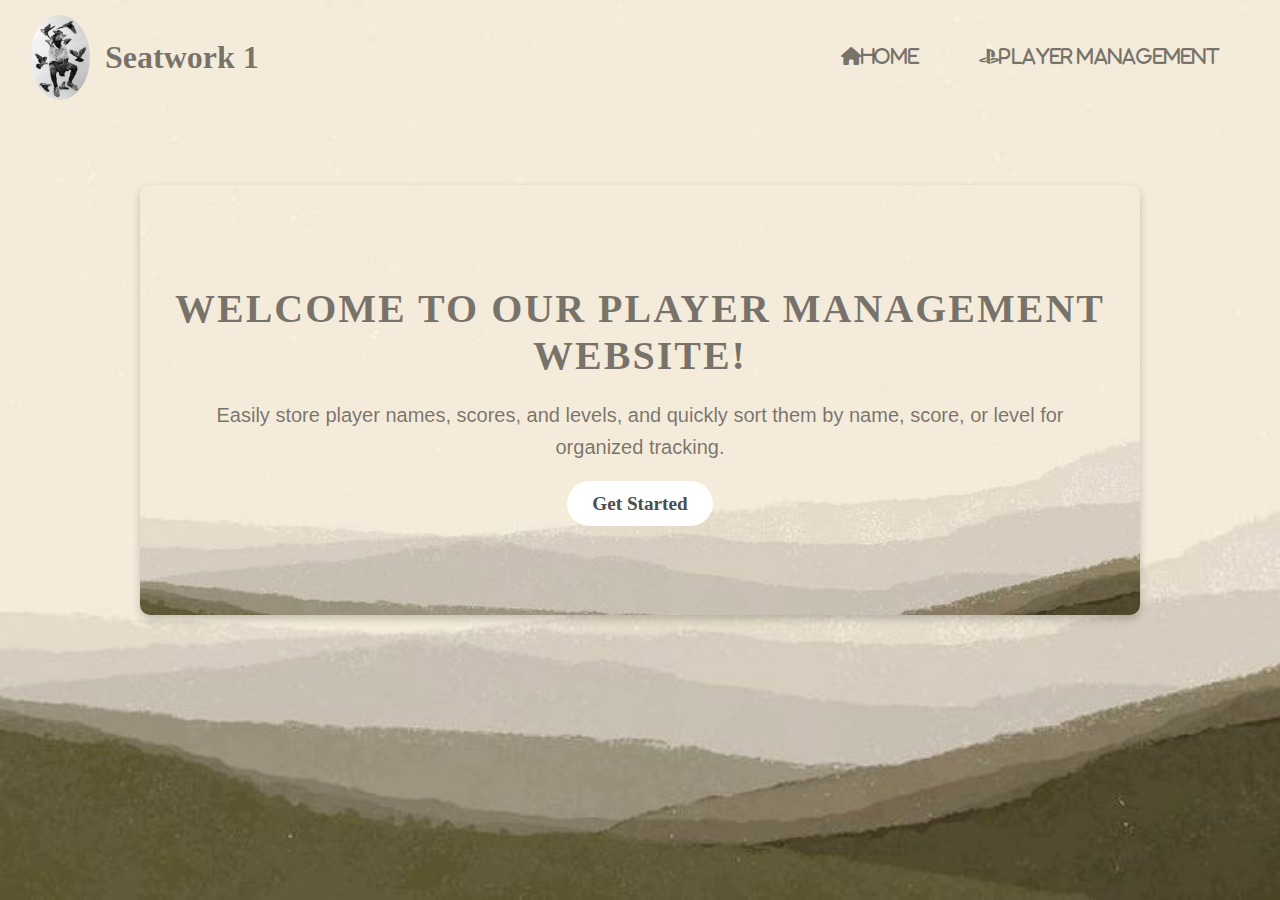
<file: index.html>
<!DOCTYPE html>
<html lang="en">
<head>
    <meta charset="UTF-8">
    <meta name="viewport" content="width=device-width, initial-scale=1.0">
    <link rel="stylesheet" href="https://fonts.googleapis.com/css2?family=Material+Symbols+Outlined:opsz,wght,FILL,GRAD@20..48,100..700,0..1,-50..200" />
    <link rel="stylesheet" href="https://cdnjs.cloudflare.com/ajax/libs/font-awesome/6.5.2/css/all.min.css">
    <link rel="stylesheet" href="./assets/css/style.css">
</head>
<body>
    
    <header class="navbar">
        <div class="navbar-header">
            <img src="./assets/img/LOGO.jpeg" alt="Logo" class="navbar-logo">
            <h1>Seatwork 1</h1>
        </div>
        <nav class="navbar-links">
            <ul>
                <li>
                    <a href="./index.html"><i class="fa-solid fa-house">Home</i></a>
                    <div class="links">Go to the Home page</div>
                </li>
                <li>
                    <a href="./pages/playerM/index.html"><i class="fa-brands fa-playstation">Player  Management</i></a>
                    <div class="links">Manage player information and rankings</div>
                </li>
            </ul>
        </nav>

    </header>

    <section class="hero">
        <h2>Welcome to our Player Management website!</h2>
        <p>Easily store player names, scores, and levels, and quickly sort them by name, score, or level for organized tracking.</p>
        <a href="./pages/playerM/index.html">Get Started</a>
    </section>

</body>
</html>
</file>
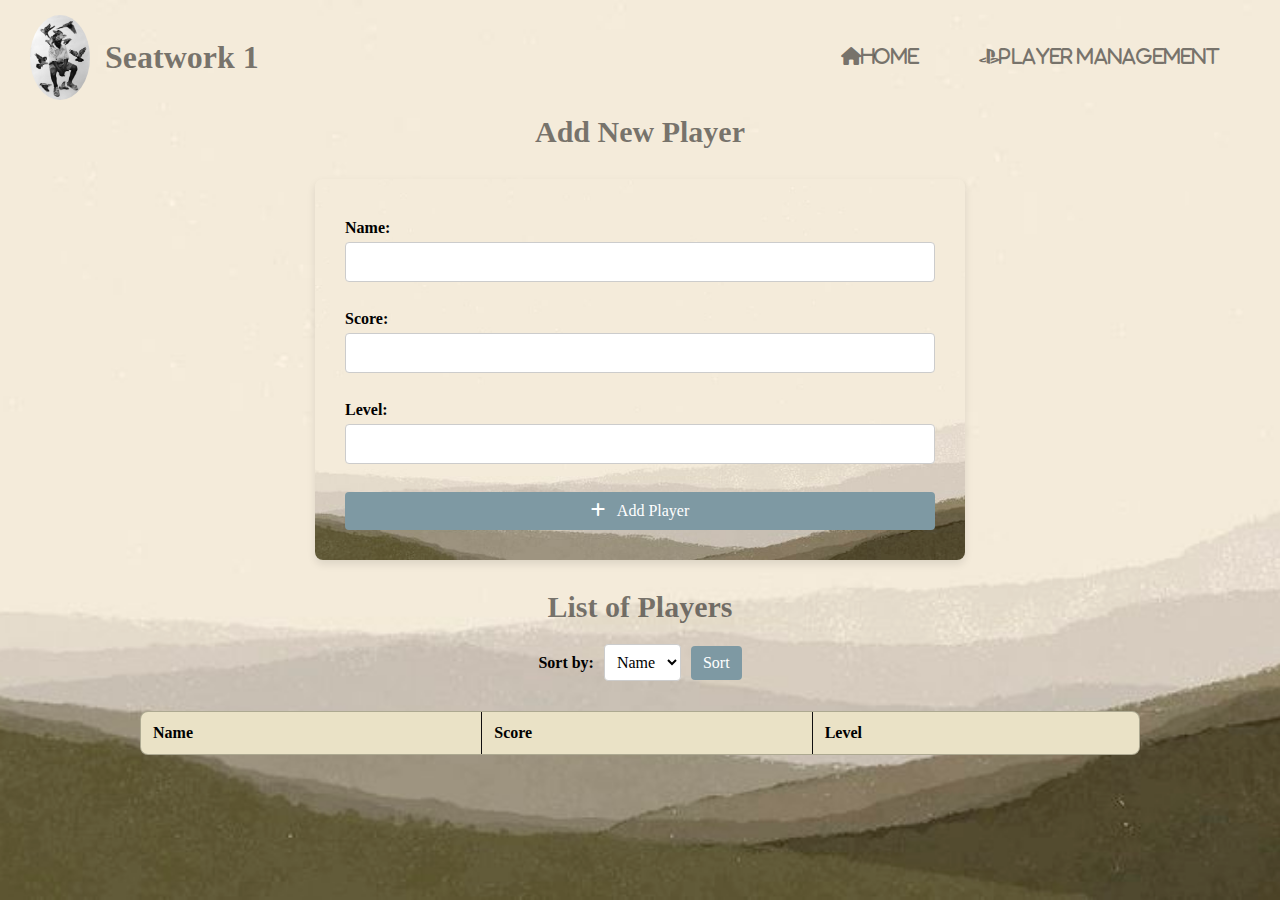
<file: pages/playerM/index.html>
<!DOCTYPE html>
<html lang="en">
<head>
    <meta charset="UTF-8">
    <meta name="viewport" content="width=device-width, initial-scale=1.0">
    <link rel="stylesheet" href="https://fonts.googleapis.com/css2?family=Material+Symbols+Outlined:opsz,wght,FILL,GRAD@20..48,100..700,0..1,-50..200" />
    <link rel="stylesheet" href="https://cdnjs.cloudflare.com/ajax/libs/font-awesome/6.5.2/css/all.min.css">
    <link rel="stylesheet" href="../playerM/assets/css/style.css">
</head>
<body>
    
    <header class="navbar">
        <div class="navbar-header">
            <img src="./assets/img/LOGO.jpeg" alt="Logo" class="navbar-logo">
            <h1>Seatwork 1</h1>
        </div>
        <nav class="navbar-links">
            <ul>
                <li>
                    <a href="../../index.html"><i class="fa-solid fa-house">Home</i></a>
                    <div class="links">Go to the Home page</div>
                </li>
                <li>
                    <a href="../../pages/playerM/index.html"><i class="fa-brands fa-playstation">Player Management</i></a>
                    <div class="links">Manage player information and rankings</div>
                </li>
            </ul>
        </nav>

    </header>
    <h2 class="h2">Add New Player</h2>
    <form id="playerForm">
        <label>Name:</label>
        <input type="text" id="playerName" required><br><br>

        <label>Score:</label>
        <input type="number" id="playerScore" required><br><br>

        <label>Level:</label>
        <input type="number" id="playerLevel" required><br><br>

        <button type="submit" style="padding-left: 10px; padding-right: 10px;">
            <i class="fa-solid fa-plus" style="margin-right: 8px;"></i> Add Player
        </button>
    </form>

    <h2 class="h2">List of Players</h2>
    <div class="sort-container">
        <label for="sortCriterion">Sort by:</label>
        <select id="sortCriterion">
            <option value="name">Name</option>
            <option value="score">Score</option>
            <option value="level">Level</option>
        </select>
        <button id="sortButton">Sort</button>
    </div>
    
    <table border="1">
        <thead>
            <tr>
                <th>Name</th>
                <th>Score</th>
                <th>Level</th>
            </tr>
        </thead>
        <tbody id="playerTable"></tbody>
    </table>

    <script>
        let players = []; 
    
        document.getElementById("playerForm").addEventListener("submit", function(event) {
            event.preventDefault(); 
    
            let name = document.getElementById("playerName").value; 
            let score = parseInt(document.getElementById("playerScore").value); 
            let level = document.getElementById("playerLevel").value;
    
            if (players.length < 10) {
                players.push({ name, score, level });
                showPlayers();
            } else {
                alert("You can only add up to 10 players.");
            }
        });
    
        
        document.getElementById("sortButton").addEventListener("click", function() {
            let criterion = document.getElementById("sortCriterion").value; 
    
            players.sort((a, b) => {
                r
                if (criterion === "score") {
                    return a[criterion] - b[criterion]; 
                }
              
                return a[criterion] > b[criterion] ? 1 : -1;
            });
    
            showPlayers();
        });
    
        function showPlayers() {
            let table = document.getElementById("playerTable"); 
            table.innerHTML = ""; 
            players.forEach(player => { 
                table.innerHTML += `<tr>
                    <td>${player.name}</td>
                    <td>${player.score}</td>
                    <td>${player.level}</td>
                </tr>`;
            });
        }
    </script>
</body>
</html>
</file>
<file: assets/css/style.css>
* {
    margin: 0;
    padding: 0;
    box-sizing: border-box;
    font-family: Cambria, Cochin, Georgia, Times, 'Times New Roman', serif;
}


body {
    min-height: 40vh;
    background-image: url(../../assets/img/bg.jpg);
    background-size: cover;
    background-repeat: no-repeat;
    background-position: center;
    background-attachment: fixed;

}
.navbar {
    display: flex;
    align-items: center;
    justify-content: space-between;
    color: #0a0a0a8a;
    padding: 15px 30px;
}

.navbar-header {
    display: flex;
    align-items: center;
}

.navbar-logo {
    width: 60px;
    height: auto;
    border-radius: 50%;
    margin-right: 15px;
}

.navbar-links ul {
    list-style: none;
    display: flex;
    margin: 0;
    padding: 0;
}

.navbar-links ul li {
    position: relative; /* Required for tooltip positioning */
    margin: 0 15px;
}

.navbar-links ul li a {
    text-decoration: none;
    color: #0a0a0a8a;
    font-size: 18px;
    font-weight: bold;
    padding: 8px 15px;
    transition: background-color 0.3s ease, color 0.3s ease;
}

.navbar-links ul li a:hover {
    background-color: #555;
    color: #21abd5;
    border-radius: 4px;
}

.links {
    position: absolute;
    bottom: -30px; 
    left: 50%;
    transform: translateX(-50%);
    background-color: #444;
    color: #fff;
    padding: 5px 10px;
    border-radius: 4px;
    font-size: 0.85rem;
    white-space: nowrap;
    opacity: 0;
    visibility: hidden;
    transition: opacity 0.3s ease, visibility 0.3s ease;
    z-index: 10;
}

.navbar-links ul li:hover .links {
    opacity: 1;
    visibility: visible;
}


@media (max-width: 768px) {
    .navbar {
        flex-direction: column;
        align-items: flex-start;
    }

    .navbar-links ul {
        flex-direction: column;
        gap: 10px;
        
    }
}
.hero {
    background-image: url(../../assets/img/bg.jpg);
    background-size: cover;
    background-repeat: no-repeat;
    background-position: center;
    color: #0a0a0a8a;
    text-align: center;
    padding: 100px 30px;
    border-radius: 10px;
    margin: 70px auto;
    max-width: 1000px;
    box-shadow: 0 4px 8px rgba(0, 0, 0, 0.2);
}

.hero h2 {
    font-size: 2.5rem;
    margin-bottom: 20px;
    font-weight: bold;
    text-transform: uppercase;
    letter-spacing: 2px;
}

.hero p {
    font-size: 1.25rem;
    margin-bottom: 30px;
    line-height: 1.6;
    font-family: 'Arial', sans-serif;
}

.hero a {
    text-decoration: none;
    background: #ffffff;
    color: #4d4e4e;
    font-size: 1.2rem;
    padding: 12px 25px;
    border-radius: 30px;
    font-weight: bold;
    transition: background-color 0.3s ease, color 0.3s ease;
}

.hero a:hover {
    background: #21abd5;
    color: #fff;
}
</file>
<file: pages/playerM/assets/css/style.css>
* {
    margin: 0;
    padding: 0;
    box-sizing: border-box;
    font-family: Cambria, Cochin, Georgia, Times, 'Times New Roman', serif;
}


body {
    min-height: 40vh;
    background-image: url(../../assets/img/bg.jpg);
    background-size: cover;
    background-repeat: no-repeat;
    background-position: center;
    background-attachment: fixed;

}
.navbar {
    display: flex;
    align-items: center;
    justify-content: space-between;
    color: #0a0a0a8a;
    padding: 15px 30px;
}

.navbar-header {
    display: flex;
    align-items: center;
}

.navbar-logo {
    width: 60px;
    height: auto;
    border-radius: 50%;
    margin-right: 15px;
}

.navbar-links ul {
    list-style: none;
    display: flex;
    margin: 0;
    padding: 0;
}

.navbar-links ul li {
    position: relative; 
    margin: 0 15px;
}

.navbar-links ul li a {
    text-decoration: none;
    color: #0a0a0a8a;
    font-size: 18px;
    font-weight: bold;
    padding: 8px 15px;
    transition: background-color 0.3s ease, color 0.3s ease;
}

.navbar-links ul li a:hover {
    background-color: #555;
    color: #21abd5;
    border-radius: 4px;
}

.links {
    position: absolute;
    bottom: -30px; 
    left: 50%;
    transform: translateX(-50%);
    background-color: #444;
    color: #fff;
    padding: 5px 10px;
    border-radius: 4px;
    font-size: 0.85rem;
    white-space: nowrap;
    opacity: 0;
    visibility: hidden;
    transition: opacity 0.3s ease, visibility 0.3s ease;
    z-index: 10;
}

.navbar-links ul li:hover .links {
    opacity: 1;
    visibility: visible;
}


@media (max-width: 768px) {
    .navbar {
        flex-direction: column;
        align-items: flex-start;
    }

    .navbar-links ul {
        flex-direction: column;
        gap: 10px;
        
    }
}
.h2 {
    color: #0a0a0a8a;
    font-size: 30px;
    font-weight: bold;
    margin-bottom: 10px;
    text-align: center;
}

/* Form Styling */
form {
    background-image: url(../../assets/img/bg.jpg);
    background-size: cover;
    background-repeat: no-repeat;
    padding: 30px;
    border-radius: 8px;
    box-shadow: 0 4px 8px rgba(0, 0, 0, 0.1);
    max-width: 650px;
    margin: 30px auto;
    width: 100%;
}

form label {
    font-weight: bold;
    display: block;
    margin-top: 10px;
}

form input {
    width: 100%;
    padding: 10px;
    margin-top: 5px;
    border: 1px solid #ccc;
    border-radius: 4px;
    font-size: 16px;
}

form button {
    background-color: #7E99A3;
    color: white;
    font-size: 16px;
    padding: 10px;
    border: none;
    border-radius: 4px;
    cursor: pointer;
    margin-top: 10px;
    width: 100%;
}

form button:hover {
    background-color: #050505;
}

.sort-container {
    display: flex;
    justify-content: center;  
    align-items: center;
    gap: 10px;
    margin: 20px auto;
    flex-wrap: wrap;
    text-align: center;
    width: 100%;
}

.sort-container label {
    font-size: 16px;
    font-weight: bold;
}

.sort-container select {
    padding: 8px;
    font-size: 16px;
    border: 1px solid #ccc;
    border-radius: 4px;
    background-color: white;
    cursor: pointer;
}

.sort-container button {
    background-color: #7E99A3;
    color: white;
    font-size: 16px;
    padding: 8px 12px;
    border: none;
    border-radius: 4px;
    cursor: pointer;
}

.sort-container button:hover {
    background-color: #010101;
}

table {
    width: 100%;
    max-width: 1000px;
    margin:30px auto;
    border-collapse: collapse;
    background-color: #ADA991;
    border-radius: 8px;
    overflow: hidden;
}

table th, table td {
    padding: 12px;
    border: 1px solid #110f0f;
    text-align: left;
}

table th {
    background-color: #EAE2C6;
    font-weight: bold;
}

table tbody tr:hover {
    background-color: #f9f9f9;
}

@media (max-width: 768px) {
    form {
        width: 100%;
        padding: 15px;
    }

    .sort-container {
        flex-direction: column;
        gap: 5px;
    }

    table {
        width: 100%;
        max-width: 100%;
        font-size: 14px;
    }

    table th, table td {
        padding: 8px;
    }
}
</file>
